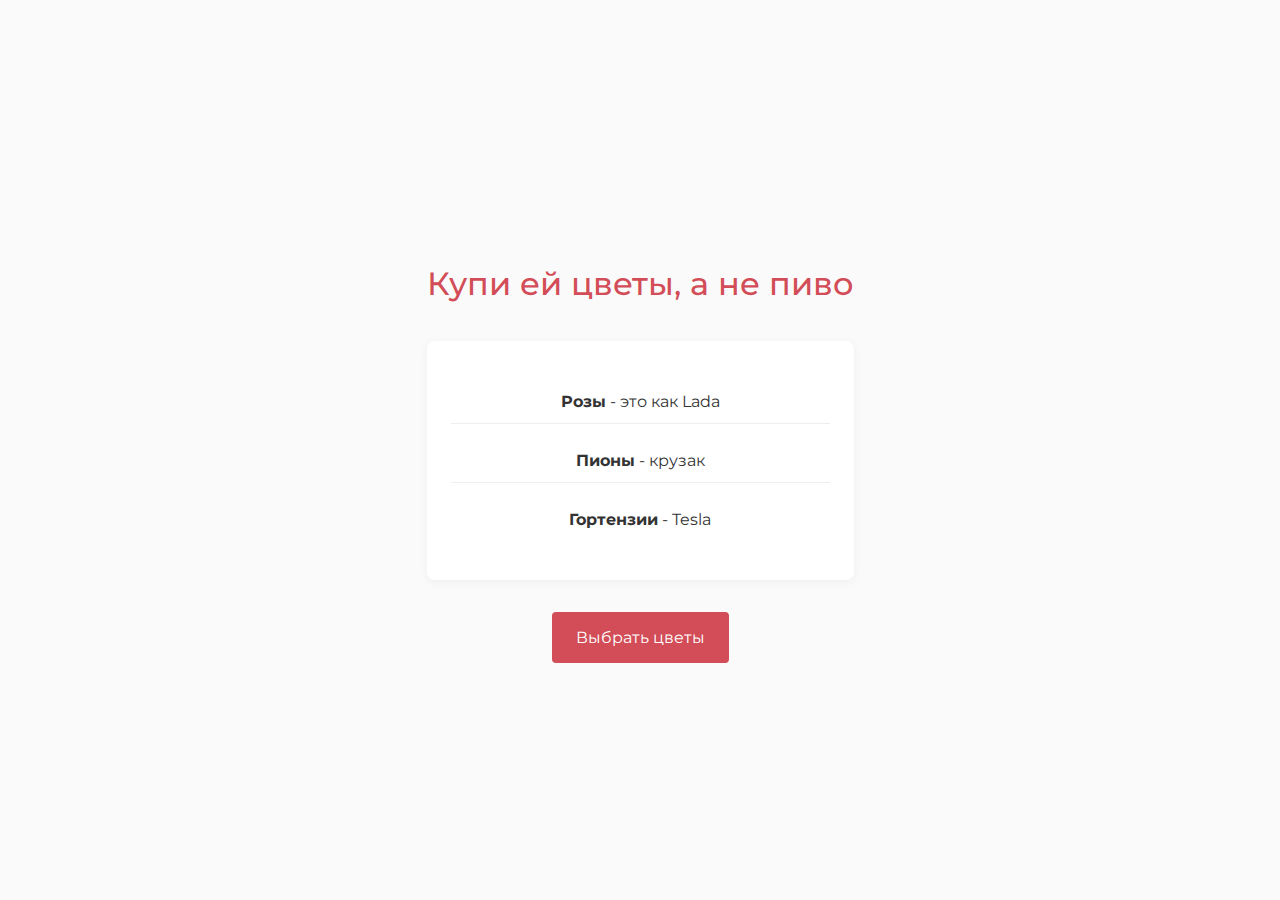
<file: raskrotka.html>
<!DOCTYPE html>
<html lang="ru">
<head>
    <meta charset="UTF-8">
    <meta name="viewport" content="width=device-width, initial-scale=1.0">
    <title>Цветы вместо пива</title>
    <link rel="preconnect" href="https://fonts.googleapis.com">
    <link rel="preconnect" href="https://fonts.gstatic.com" crossorigin>
    <link href="https://fonts.googleapis.com/css2?family=Montserrat:wght@400;500&display=swap" rel="stylesheet">
    <style>
        body {
            margin: 0;
            padding: 0;
            min-height: 100vh;
            display: flex;
            justify-content: center;
            align-items: center;
            font-family: 'Montserrat', sans-serif;
            background-color: #fafafa;
            color: #333;
            line-height: 1.6;
        }

        .container {
            max-width: 600px;
            padding: 2rem;
            text-align: center;
        }

        h1 {
            font-weight: 500;
            font-size: 2rem;
            margin-bottom: 2rem;
            color: #d24d57;
        }

        .comparison {
            background-color: white;
            padding: 1.5rem;
            border-radius: 8px;
            box-shadow: 0 2px 10px rgba(0,0,0,0.05);
            margin: 2rem 0;
        }

        .flower-item {
            margin: 1rem 0;
            padding: 0.5rem 0;
            border-bottom: 1px solid #eee;
        }

        .flower-item:last-child {
            border-bottom: none;
        }

        .cta {
            margin-top: 2rem;
        }

        a {
            display: inline-block;
            padding: 0.8rem 1.5rem;
            background-color: #d24d57;
            color: white;
            text-decoration: none;
            border-radius: 4px;
            transition: background-color 0.2s;
        }

        a:hover {
            background-color: #bb3d47;
        }

        @media (max-width: 600px) {
            h1 {
                font-size: 1.5rem;
            }
            .container {
                padding: 1rem;
            }
        }
    </style>
</head>
<body>
    <div class="container">
        <h1>Купи ей цветы, а не пиво</h1>
        
        <div class="comparison">
            <div class="flower-item">
                <strong>Розы</strong> - это как Lada
            </div>
            <div class="flower-item">
                <strong>Пионы</strong> - крузак
            </div>
            <div class="flower-item">
                <strong>Гортензии</strong> - Tesla
            </div>
        </div>

        <div class="cta">
            <a href="https://ladatarasova.github.io/flower/">Выбрать цветы</a>
        </div>
    </div>
</body>
</html>
</file>
